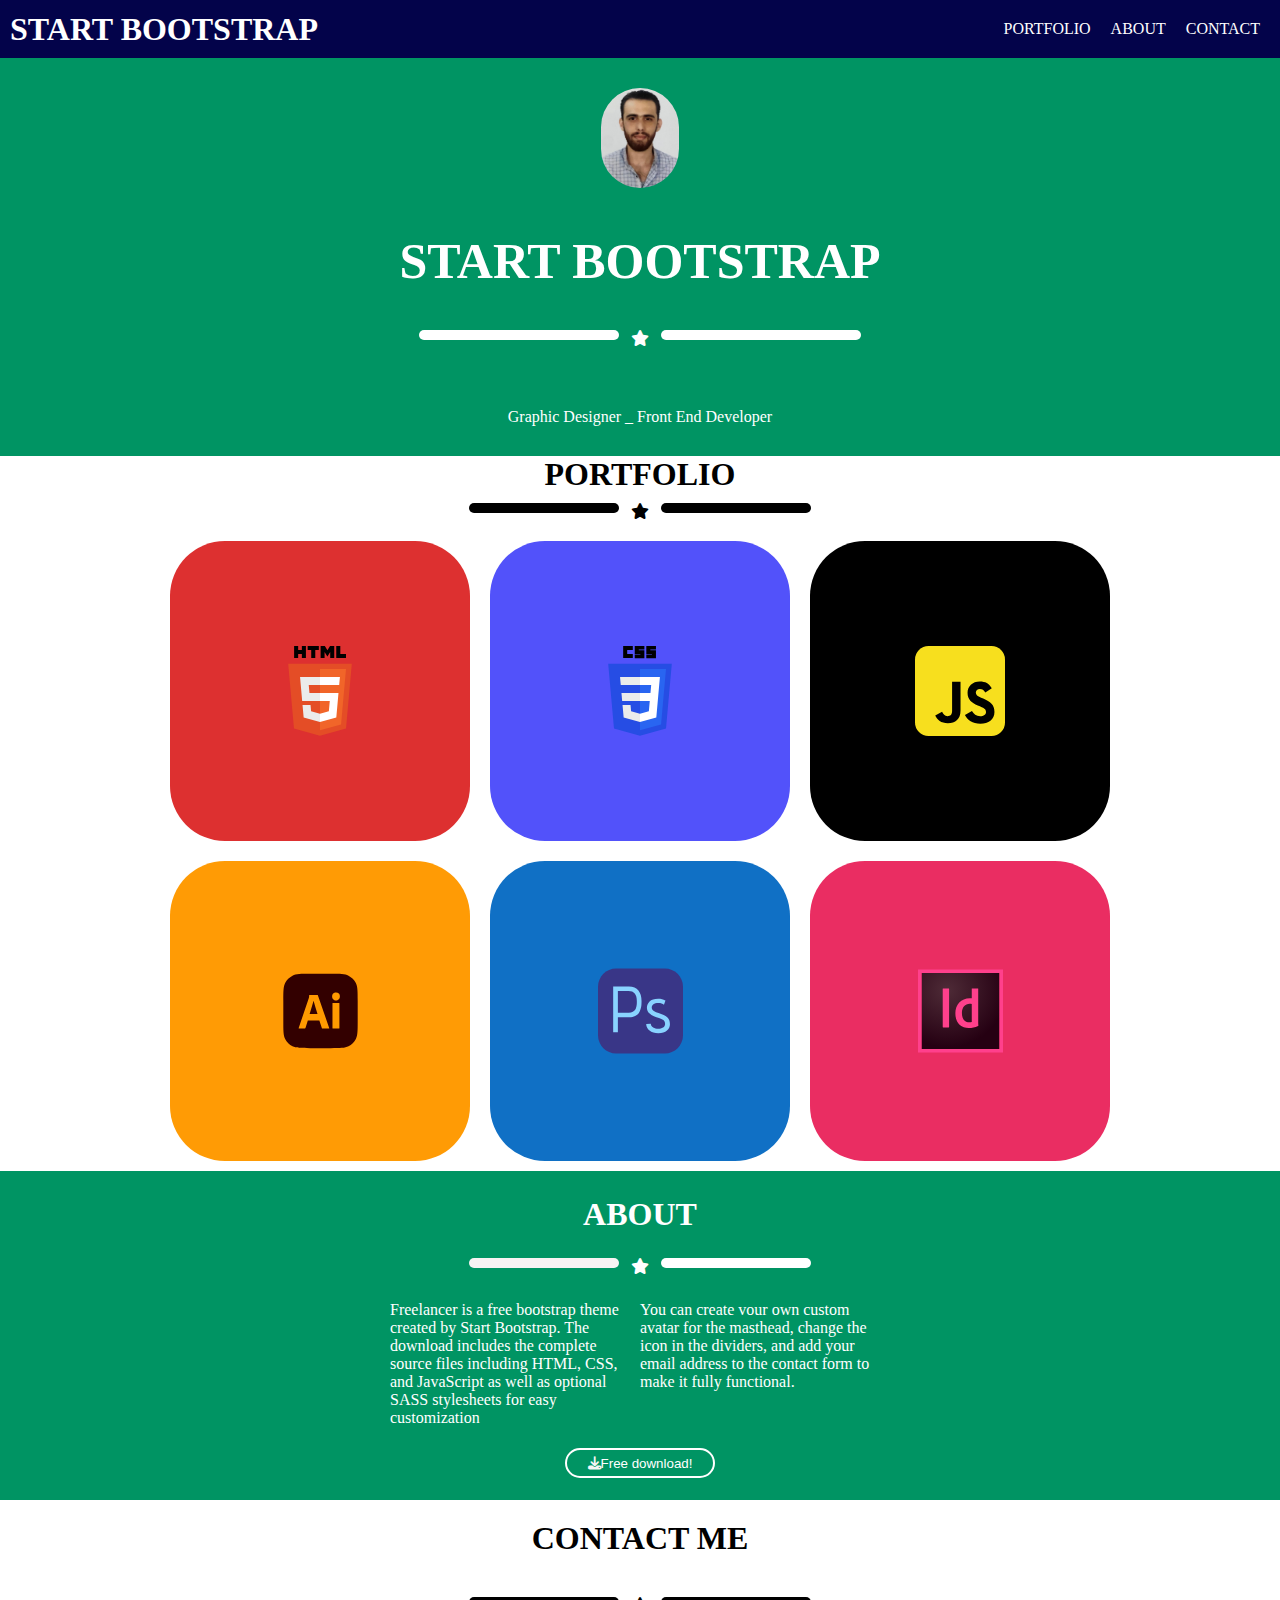
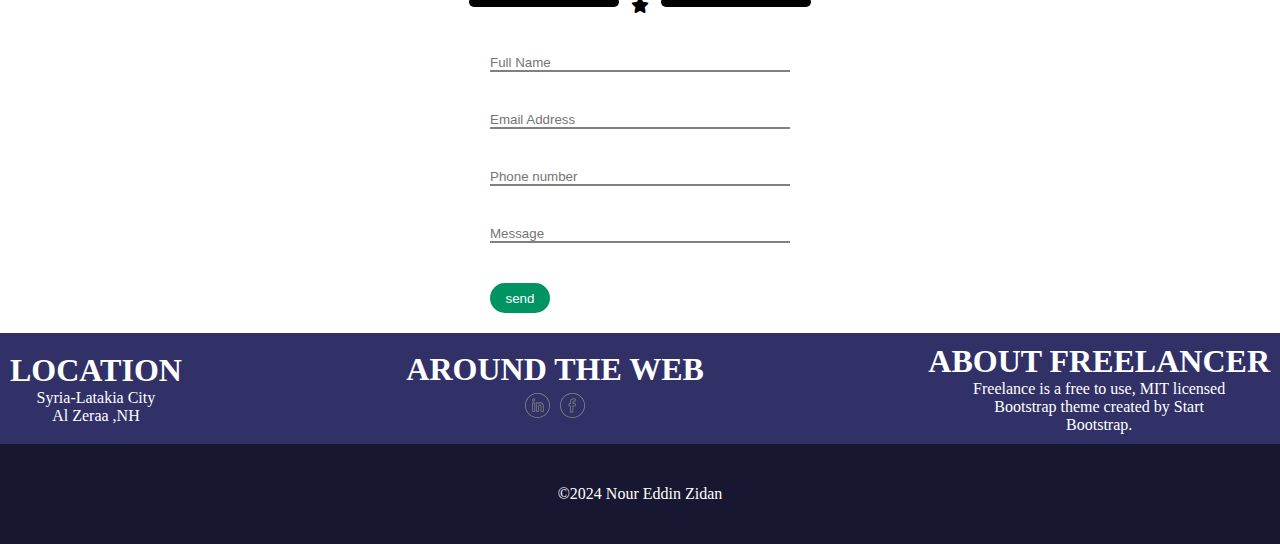
<file: task-3/index.html>
<!DOCTYPE html>
<html lang="en">

<head>
    <meta charset="UTF-8">
    <meta name="viewport" content="width=device-width, initial-scale=1.0">
    <link rel="stylesheet" href="style/style.css">
    <link rel="stylesheet" href="https://cdnjs.cloudflare.com/ajax/libs/font-awesome/6.5.1/css/all.min.css">
    <title>Document</title>
</head>

<body>
    <nav class="nav-bar">
        <div class="h1-div">
            <h1>START BOOTSTRAP</h1>
        </div>
        <div class="ul-div">
            <ul>
                <li><a href="#">PORTFOLIO</a></li>
                <li><a href="#">ABOUT</a></li>
                <li><a href="#">CONTACT</a></li>
            </ul>
        </div>
    </nav>
    <section class="section-1">
        <div class="img-div">
            <img src="assets/WhatsApp-Image-2023-11-01-at-4.56.50-AM-_2_.jpg" alt="">
        </div>
        <div class="h1-div2">
            <h1>START BOOTSTRAP</h1>
        </div>
        <div class="star-div"><i class="fa-solid fa-star" style="color: #fefefe;"></i></div>
        <div class="p-div">
            <p>Graphic Designer _ Front End Developer</p>
        </div>
    </section>
    <section class="section-2">
        <div class="h1-2-div">
            <h1>PORTFOLIO</h1>
        </div>
        <div class="star2-div"><i class="fa-solid fa-star" style="color: #000000;"></i></div>
        <div class="container-div">
            <div class="div-1">
                <div id="red"><img src="assets/html-5-svgrepo-com.svg" alt=""></div>
                <div id="blue"><img src="assets/css-3-svgrepo-com.svg" alt=""></div>
                <div id="black"><img src="assets/javascript-svgrepo-com.svg" alt=""></div>
            </div>
            <div class="div-2">
                <div id="brown"><img src="assets/adobe-illustrator-svgrepo-com.svg" alt=""></div>
                <div id="purple"><img src="assets/photoshop-svgrepo-com.svg" alt=""></div>
                <div id="ros"><img src="assets/indesign-cc-logo-svgrepo-com.svg" alt=""></div>
            </div>

        </div>
    </section>
    <section class="section-3">
        <div class="sec3-h1-div">
            <h1>ABOUT</h1>
        </div>
        <div class="star3-div"><i class="fa-solid fa-star" style="color: #ffffff;"></i></div>
        <div class="container2-div">
            <div>
                <p>Freelancer is a free bootstrap theme created by Start Bootstrap. The download includes the complete
                    source files including HTML, CSS, and JavaScript as well as optional SASS stylesheets for easy
                    customization</p>
            </div>
            <div>
                <p>You can create vour own custom avatar for the masthead, change the icon in the dividers, and add your
                    email address to the contact form to make it fully functional.</p>
            </div>
        </div>
        <div class="button-div"><button><p><i class="fa-solid fa-download" style="color: #f5f5f5;"></i>Free download!</p></button></div>
    </section>
    <section class="section-4">
        <div class="sec4-h1-div"><h1>CONTACT ME</h1></div>
        <div class="star4-div"><i class="fa-solid fa-star" style="color: #000000;"></i></div>
        <div class="form-div"><form action="#">
            <input type="text" placeholder="Full Name">
            <input type="text" placeholder="Email Address">
            <input type="number" placeholder="Phone number">
            <input type="text" placeholder="Message">
        </form>
    </div>
    <div class="button2-div"><button>send</button></div>
    </section>
    <section class="section-5">
        <div class="sec5-div"><h1>LOCATION</h1><P>Syria-Latakia City </P><p>Al Zeraa ,NH </p></div>
        <div class="sec5-div"><h1>AROUND THE WEB</h1><ul>
            <li><a href="https://www.linkedin.com/in/nour-zidan-aa7057243" target="_blank"><img src="assets/linkedin-svgrepo-com.svg" ></a></li>
            <li><a href="https://www.facebook.com/noor.zeidan.10/" target="_blank"><img src="assets/facebook-svgrepo-com.svg" ></a></li>
        </ul></div>
        <div class="sec5-div"><h1>ABOUT FREELANCER</h1><p>Freelance is a free to use, MIT licensed</p>
            <p>Bootstrap theme created by Start</p>
            <p>Bootstrap.</p></div>
    </section>
    <footer><p>&copy;2024 Nour Eddin Zidan</p></footer>
</body>

</html>
</file>
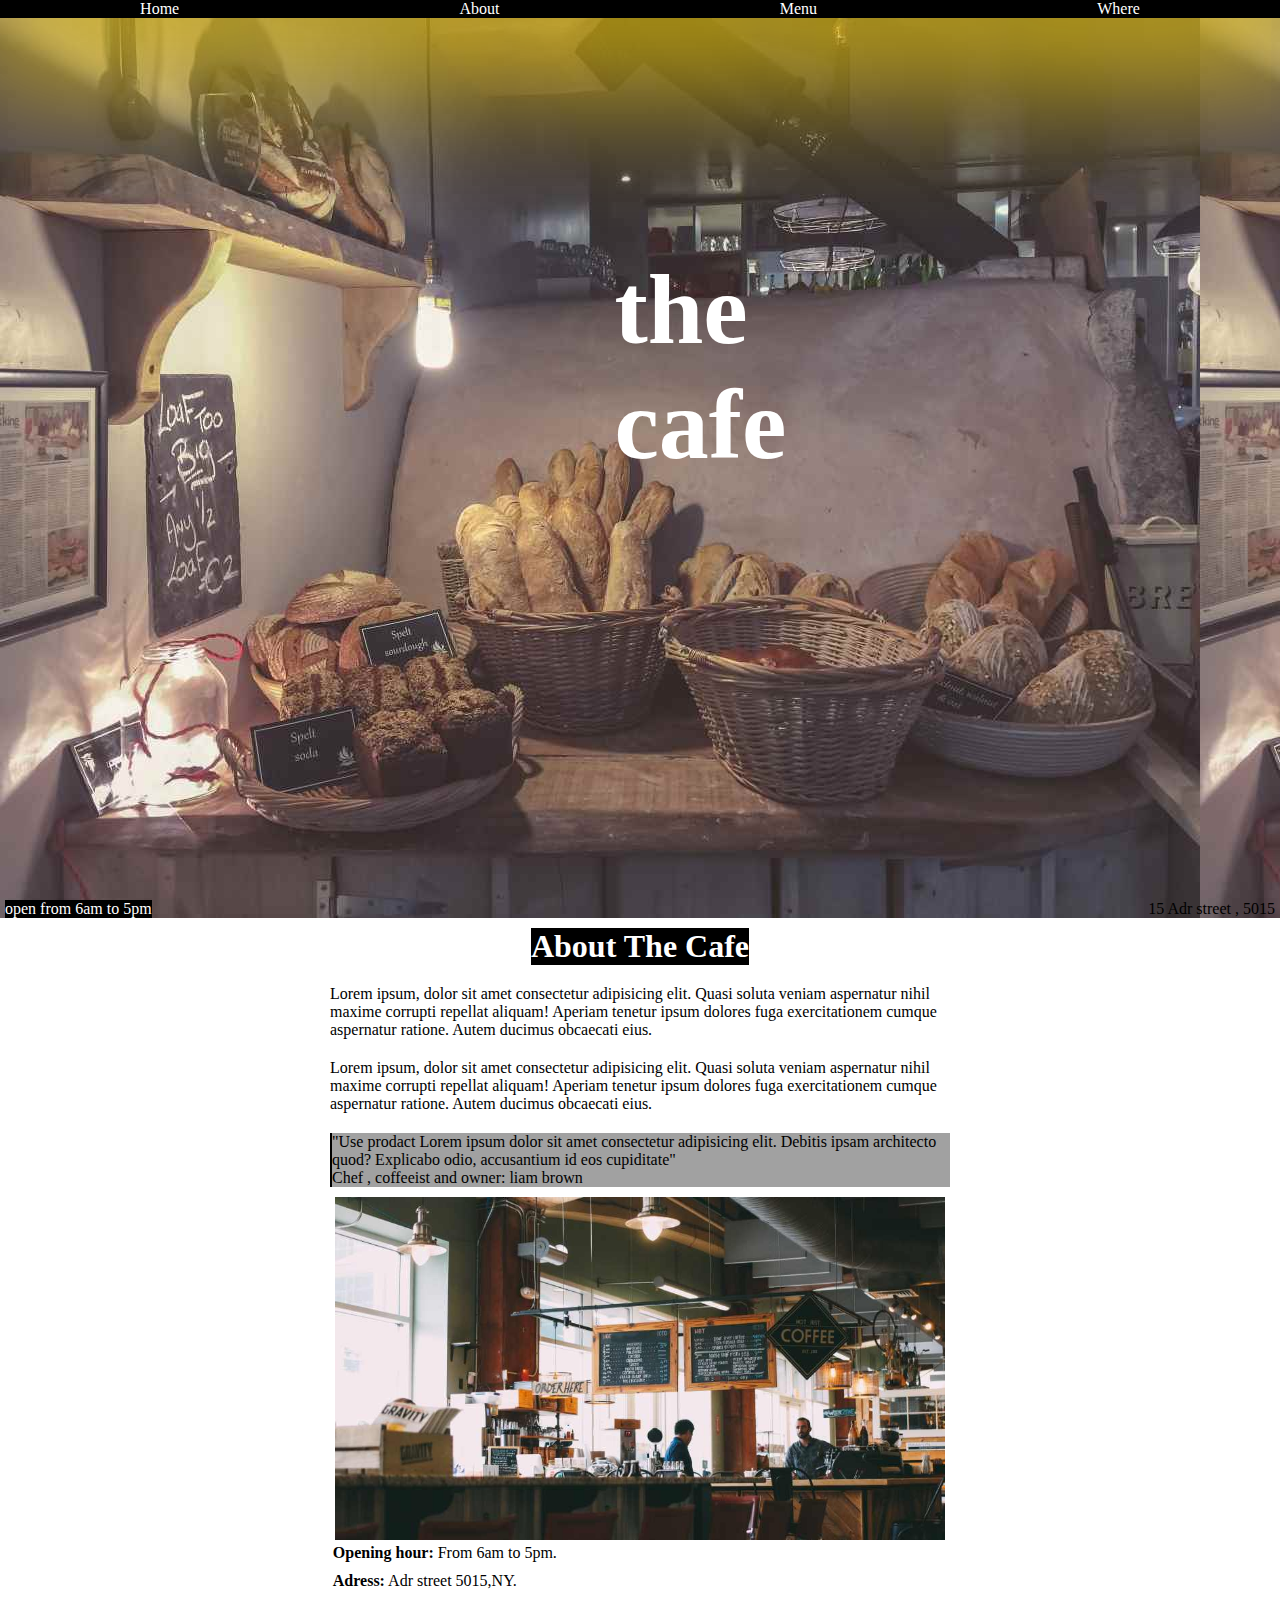
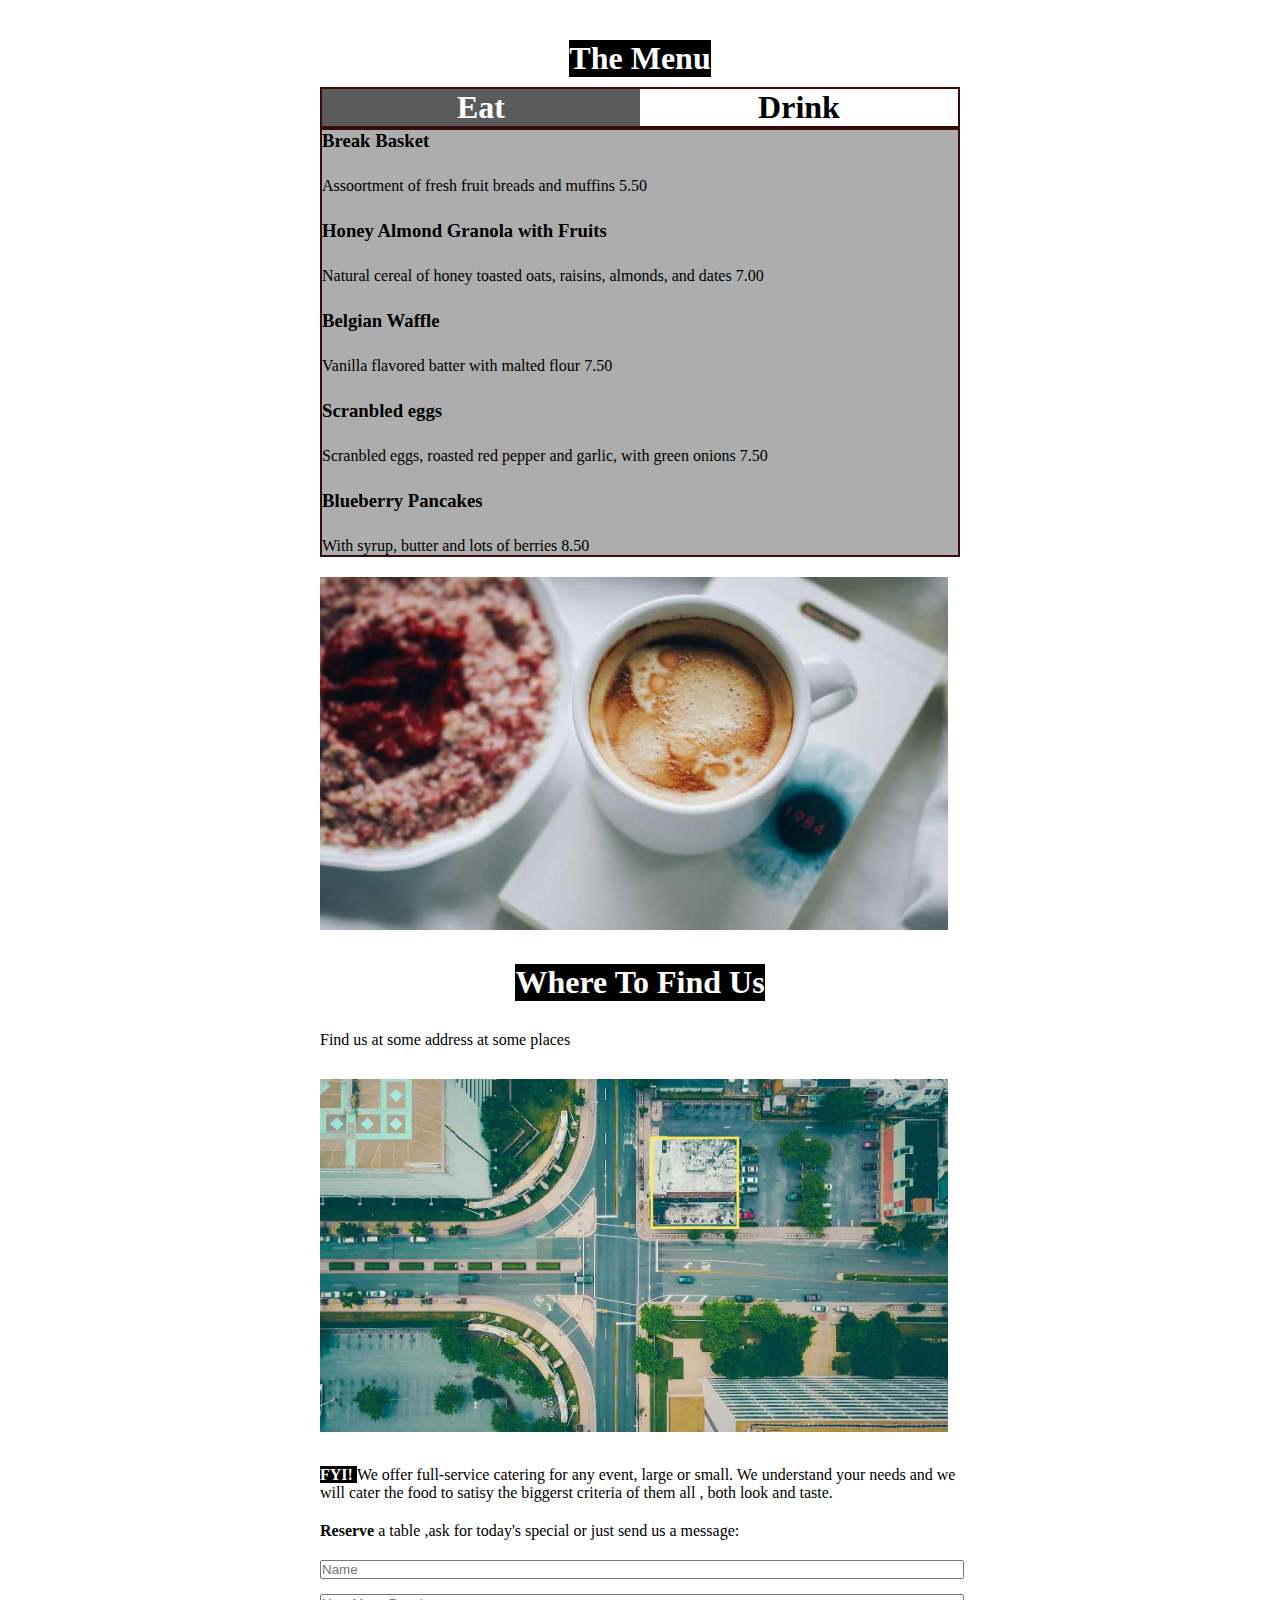
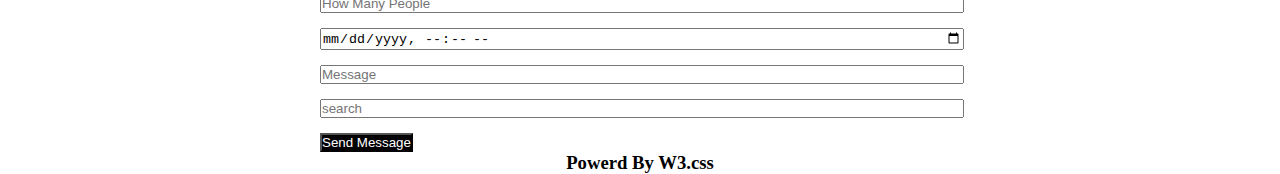
<file: task2.2/index.html>
<!DOCTYPE html>
<html lang="en">

<head>
    <meta charset="UTF-8">
    <meta name="viewport" content="width=device-width, initial-scale=1.0">
    <link rel="stylesheet" href="style.css">
    <title>Document</title>
</head>

<body>
    <!-- nav bar -->
    <nav>
        <ul class="nav-ul">
            <li><a class="li-a" href="#">Home</a></li>
            <li><a class="li-a" href="#">About</a></li>
            <li><a class="li-a" href="#">Menu</a></li>
            <li><a class="li-a" href="#">Where</a></li>
        </ul>
    </nav>
    <!-- section-1 -->
    <section class="section-1">
        <div class="titel-div">
            <h1>the</h1>
            <h1>cafe</h1>
        </div>
        <div class="l-b">
            <p>open from 6am to 5pm</p>
        </div>
        <div class="r-b">
            <p>15 Adr street , 5015</p>
        </div>
    </section>
    <!-- section-2 -->
    <section class="section-2">
        <div class="about-div">
            <h1>About The Cafe</h1>
        </div>
        <div class="p-div">
            <p>Lorem ipsum, dolor sit amet consectetur adipisicing elit. Quasi soluta veniam aspernatur nihil maxime
                corrupti repellat aliquam! Aperiam tenetur ipsum dolores fuga exercitationem cumque aspernatur
                ratione.
                Autem ducimus obcaecati eius.</p>
        </div>
        <div class="p-div">
            <p>Lorem ipsum, dolor sit amet consectetur adipisicing elit. Quasi soluta veniam aspernatur nihil maxime
                corrupti repellat aliquam! Aperiam tenetur ipsum dolores fuga exercitationem cumque aspernatur
                ratione.
                Autem ducimus obcaecati eius.</p>
        </div>
        <div class="gray-padding">
            <p>"Use prodact Lorem ipsum dolor sit amet consectetur adipisicing elit. Debitis ipsam architecto quod?
                Explicabo odio, accusantium id eos cupiditate"
            </p>
            <p>Chef , coffeeist and owner: liam brown</p>
        </div>
        <div class="img-div">
            <img src="assets/img/coffeeshop.jpg" alt="">
        </div>
    </section>
    <section class="section-3">
        <div><p> <strong> Opening hour:</strong> From 6am to 5pm.</p></div>
        <div class="sc-div"><p> <strong> Adress:</strong> Adr street 5015,NY.</p></div>
        
    </section>
    <section class="section-4">
        <div class="menu-div">
            <h1>The Menu</h1>
        </div>
    </section>
    <section class="section-5">
        <div class="eat-h1">
            <h1>Eat</h1>
        </div>
        <div class="drink-h1">
            <h1>Drink</h1>
        </div>
    </section>
    <section class="section-6">
            <h3> Break Basket </h3>
            <p class=" pr"> Assoortment of fresh fruit breads and muffins 5.50</p>
            <h3> Honey Almond Granola with Fruits</h3>
            <p class=" pr"> Natural cereal of honey toasted oats, raisins, almonds, and dates 7.00</p>
            <h3> Belgian Waffle</h3>
            <p class=" pr"> Vanilla flavored batter with malted flour 7.50</p>
            <h3> Scranbled eggs</h3>
            <P class=" pr"> Scranbled eggs, roasted red pepper and garlic, with green onions 7.50</P>
            <h3>Blueberry Pancakes </h3>
            <P class=" pr"> With syrup, butter and lots of berries 8.50  </P>
    </section>
    <section class="section-7">
        <div class="img-div-2"><img src="assets/img/coffeehouse2.jpg" alt=""></div>
        <div class="container-div-sec7">
            <div>
                <h1>Where To Find Us</h1>
            </div>
        </div>
        <div>
            <p>Find us at some address at some places</p>
        </div>
        <div class="img-div-3">
            <img src="assets/img/map.jpg" alt="">
        </div>
        <div>
            <P> <strong class="white-strong"> FYI! </strong> We offer full-service catering for any event, large or
                small. We understand your needs and we will cater the food to satisy the biggerst criteria of them 
                all , both look and taste.</P>
                <p class="p-margin"> <strong> Reserve </strong> a table ,ask for today's special or just send us a message:</p>
        </div>
        <div class="form-div">
            <form action="#" method="get">
                <input type="text" placeholder="Name">
                <input type="number" placeholder="How Many People">
                <input type="datetime-local" >
                <input type="text" placeholder="Message">
                <input class="search" type="text" placeholder="search">
            </form>
            <button class="send">Send Message</button>
        </div>
    </section>
    <footer>
        <div class="footer-div">
            <div>
                <h3> Powerd By W3.css</h3>
            </div>
        </div>
    </footer>


</body>

</html>
</file>
<file: task-3/style/style.css>
*{
    margin: 0;
    padding: 0;
}
.nav-bar{
    background-color: rgb(3, 3, 74);
    display: flex;
    justify-content: space-between;
    align-items: center;
}
.ul-div ul{
    display: flex;
    justify-content: space-between;
    align-items: center;
    list-style: none;
    margin: 20px 10px;
    
}
.ul-div ul li{
    margin: 0 10px;
}
.ul-div ul li :hover{
    color: rgb(0, 148, 99);
    background-color: black;
}
.ul-div ul li a{
    text-decoration: none;
    color: white;
}
.h1-div{
    color: white;
    margin-left: 10px;
}

.section-1{
    background-color: rgb(0, 148, 99);
    display: flex;
    justify-content: space-around;
    align-items: center;
    flex-direction: column;
}
.img-div{
    margin: 30px 0px;
    
}
.img-div img{
    height: 100px;
    border-radius: 40px;
}
.h1-div2{
    color: white;
    margin: 10px 0px;
}
.h1-div2 h1{
    font-size: 50px;
}
.star-div{
    margin: 30px 0px;
    position: relative;
}
.star-div::before{
    content: "";
    background-color: white;
    width: 200px;
    height: 10px;
    position: absolute;
    left: 30px;
    border-radius: 100px;
}
.star-div::after{
    content: "";
    background-color: white;
    width: 200px;
    height: 10px;
    position: absolute;
    right: 30px;
    border-radius: 100px;

}
.p-div{
    margin: 30px;
    color: white;
}
.section-2{
    display: flex;
    justify-content: space-around;
    align-items: center;
    flex-direction: column;
}
.star2-div{
    margin: 10px 0px;
    position: relative;
}
.star2-div::before{
    content: "";
    background-color: black;
    width: 150px;
    height: 10px;
    position: absolute;
    left: 30px;
    border-radius: 100px;
}
.star2-div::after{
    content: "";
    background-color: black;
    width: 150px;
    height: 10px;
    position: absolute;
    right: 30px;
    border-radius: 100px;

}
.container-div{
    width: 100%;
}

.div-1{
    display: flex;
    justify-content: center;
    align-items: center;
    
}
.div-2{
    display: flex;
    justify-content: center;
    align-items: center;

}
.div-1 img{
    height: 90px;
    width: 120px;
}
.div-2 img{
    height: 90px;
    width: 85px;
}
.div-1 div{
    margin: 20px 20px;
}
.div-2 div{
    margin: 20px 20px;
}
#red{
    background-color: rgb(221, 48, 48);
    border-radius: 55px;
    height: 300px;
    width: 300px;
    margin: 10px 10px;
    display: flex;
    align-items: center;
    justify-content: center;
}
#blue{
    background-color: rgb(82, 82, 250);
    border-radius: 55px;
    height: 300px;
    width: 300px;
    margin: 10px 10px;
    display: flex;
    align-items: center;
    justify-content: center;

}
#black{
    background-color:black;
    border-radius: 55px;
    height: 300px;
    width: 300px;
    margin: 10px 10px;
    display: flex;
    align-items: center;
    justify-content: center;
}
#brown{
    background-color:rgb(255, 155, 5);
    border-radius: 55px;
    height: 300px;
    width: 300px;
    margin: 10px 10px;
    display: flex;
    align-items: center;
    justify-content: center;
}
#purple{
    background-color:rgb(16, 112, 197);
    border-radius: 55px;
    height: 300px;
    width: 300px;
    margin: 10px 10px;
    display: flex;
    align-items: center;
    justify-content: center;
}
#ros{
    background-color: rgb(234, 45, 98);
    border-radius: 55px;
    height: 300px;
    width: 300px;
    margin: 10px 10px;
    display: flex;
    align-items: center;
    justify-content: center;
}
.section-3{
    background-color: rgb(0, 148, 99);
    display: flex;
    justify-content: space-around;
    align-items: center;
    flex-direction: column;
}
.sec3-h1-div{
    color: white;
    margin: 25px 0;
}
.star3-div{
    position: relative;
}
.star3-div::before{
    content: "";
    background-color: rgb(255, 255, 255);
    width: 150px;
    height: 10px;
    position: absolute;
    left: 30px;
    border-radius: 100px;
}
.star3-div::after{
    content: "";
    background-color: rgb(247, 243, 243);
    width: 150px;
    height: 10px;
    position: absolute;
    right: 30px;
    border-radius: 100px;

}
.container2-div{
    display: flex;
    justify-content: center;
    align-items: center;
    margin: 25px;
    color: white;
}
.container2-div div p{
    width: 250px;
    height: 100px;
}
.button-div{
    margin: 20px 0;
}
.button-div button{
    background-color:  rgb(0, 148, 99);
    border: 2px solid white;
    color: white;
    width: 150px;
    height: 30px;
    margin: 2px;
    border-radius: 50px;
}
.button-div button:hover{
    background-color: rgb(153, 153, 153);
    color:rgb(0, 148, 99) ;
}
.section-4{
    display: flex;
    justify-content: center;
    align-items: center;
    flex-direction: column;
}
.star4-div{
    position: relative;
}
.star4-div::before{
    content: "";
    background-color: black;
    width: 150px;
    height: 10px;
    position: absolute;
    left: 30px;
    border-radius: 100px;
}
.star4-div::after{
    content: "";
    background-color: black;
    width: 150px;
    height: 10px;
    position: absolute;
    right: 30px;
    border-radius: 100px;

}
.sec4-h1-div{
    margin: 20px 0;
}
.star4-div{
    margin: 20px 0;
}
 form{
    display: flex;
    flex-direction: column;
    width: 340px;
}
input{
    margin: 20px;
    border: none;
    border-bottom: 2px solid gray;
}
.button2-div{
    width: 300px;
    margin: 20px 0;
}
.button2-div button{
    width: 60px;
    height: 30px;
    color: white;
    background-color:rgb(0, 148, 99) ;
    border: 0px;
    border-radius: 50px;
}
.button2-div button:hover{
    background-color: rgb(66, 66, 66);
    color: rgb(0, 148, 99);
}
.section-5{
    background-color: rgb(49, 49, 103);
    display: flex;
    justify-content: space-between;
    align-items: center;
    height: max-content;
}
.sec5-div{
    margin: 10px 10px;
    display: flex;
    justify-content: space-around;
    align-items: center;
    flex-direction: column;
    color: white;
}
.sec5-div img{
    width: 25px;
    height: 25px;
    margin: 5px;
}
.sec5-div ul{
    display: flex;
    justify-content: space-between;
    align-items: center;
    list-style: none;
}
footer{height: 100px;
    color: white;
    background-color: rgb(23, 23, 49) ;
    display: flex;
    justify-content: center;
    align-items: center;

}
@media(min-width:0px ) and (max-width:768px){
    .div-1 , .div-2 , .ul-div ul , .section-5 , .container2-div{
    flex-wrap:wrap ;}
}
@media(min-width:0px ) and (max-width:768px){
     .container2-div div p{
    margin-bottom: 25px;}
}
@media(min-width:0px ) and (max-width:768px){
    form{
   width: 300px;}
}
@media(min-width:768px ) and (max-width:992px){
    .div-1 , .div-2 , .ul-div ul , .section-5 , .container2-div{
    flex-wrap:wrap ;}
}
@media(min-width:992px ) and (max-width:1200px){
    .div-1 , .div-2 , .ul-div ul , .section-5 , .container2-div{
    flex-wrap:wrap ;}
}
</file>
<file: task2.2/style.css>
*{margin: 0;
padding: 0;}
.nav-ul{
    background-color: black;
    display: flex;
    justify-content: space-around;
    align-items: center;
    list-style: none;
}
nav{
    box-shadow: 10px 0px 150px 44px gold;
    position: relative;
    z-index: 1;
}
.nav-ul li :hover{
    color: white;
    background-color: brown;
}
.li-a{
    text-decoration: none;
    color: white;
}
.section-1{
    height:100vh;
    width: 100%;
    background: url(assets/img/coffeehouse.jpg);
    position: relative;
}
.titel-div{
    position: absolute;
    color: white;
    left: 48%;
    top: 26%;
}
.titel-div h1{
    font-size: 100px;
}
.l-b{
    position: absolute;
    left: 5px;
    bottom: 0;
    color: white;
    background-color: black;
}
.r-b{
    position: absolute;
    right: 5px;
    bottom: 0;
}
.section-2{
    display: flex;
    justify-content: center;
    align-items: center;
    flex-direction: column;
    padding-left: 25%;
    padding-right: 25%;
}
.about-div{
    color: white;
    background-color: black;
    margin: 10px;
}
.p-div{
    margin: 10px;
}
.gray-padding{
    margin: 10px;
    border-left: 2px solid black;
    background-color: rgb(161, 161, 161);
}
.img-div img{
    width: 610px;
}
.section-3{
    
    padding-left: 26%;
    padding-right: 26%;
}
 .sc-div{
    margin-top: 10px;

}
.section-4{
    display: flex;
    align-items: center;
    justify-content: center;
    margin-top: 40px;
    
    
}
.menu-div{
    background-color: black;
    width: fit-content;
    color: white;
    margin: 10px;
}
.section-5{
    display: flex;
    justify-content: space-between;
    border: 2px solid rgb(56, 11, 11);
    margin-right: 25%;
    margin-left: 25%;
}
.eat-h1{
    background-color: rgb(91, 91, 91);
    color: white;
    width: 50%;
    display: flex;
    justify-content: center;
}
.drink-h1{
    width: 50%;
    display: flex;
    justify-content: center;

}
.section-6{
    margin-right: 25%;
    margin-left: 25%;
    display: flex;
    flex-direction: column;
    background-color: rgb(173, 173, 173);
    gap: 25px;
    border: 2px solid rgb(56, 11, 11);
}

.section-7{
    /* display: flex;
    justify-content: center;
    align-items: center; */
    margin-right: 25%;
    margin-left: 25%;
    margin-top: 20px;   
}
.img-div-2 img{
    width: 628px;
}
.container-div-sec7{
    display: flex;
    justify-content: center;
    align-items: center;
    margin: 30px 0px;
}
.container-div-sec7 div{
    background-color: black;
    color: white;
}
.img-div-3{
    margin: 30px 0px;
}
.img-div-3 img{
    width: 628px;
}
.white-strong{
    background-color: black;
    color: white;
}
.p-margin{
    margin: 20px 0px;
}
.form-div form input{
    display: block;
    width: 100%;
    margin: 15px 0px;
}
.send{
    color: white;
    background-color: black;
}
.footer-div{
    display: flex;
    justify-content: center;
    align-items: center;

}
.search:focus{
    background-color: red;
}
</file>
